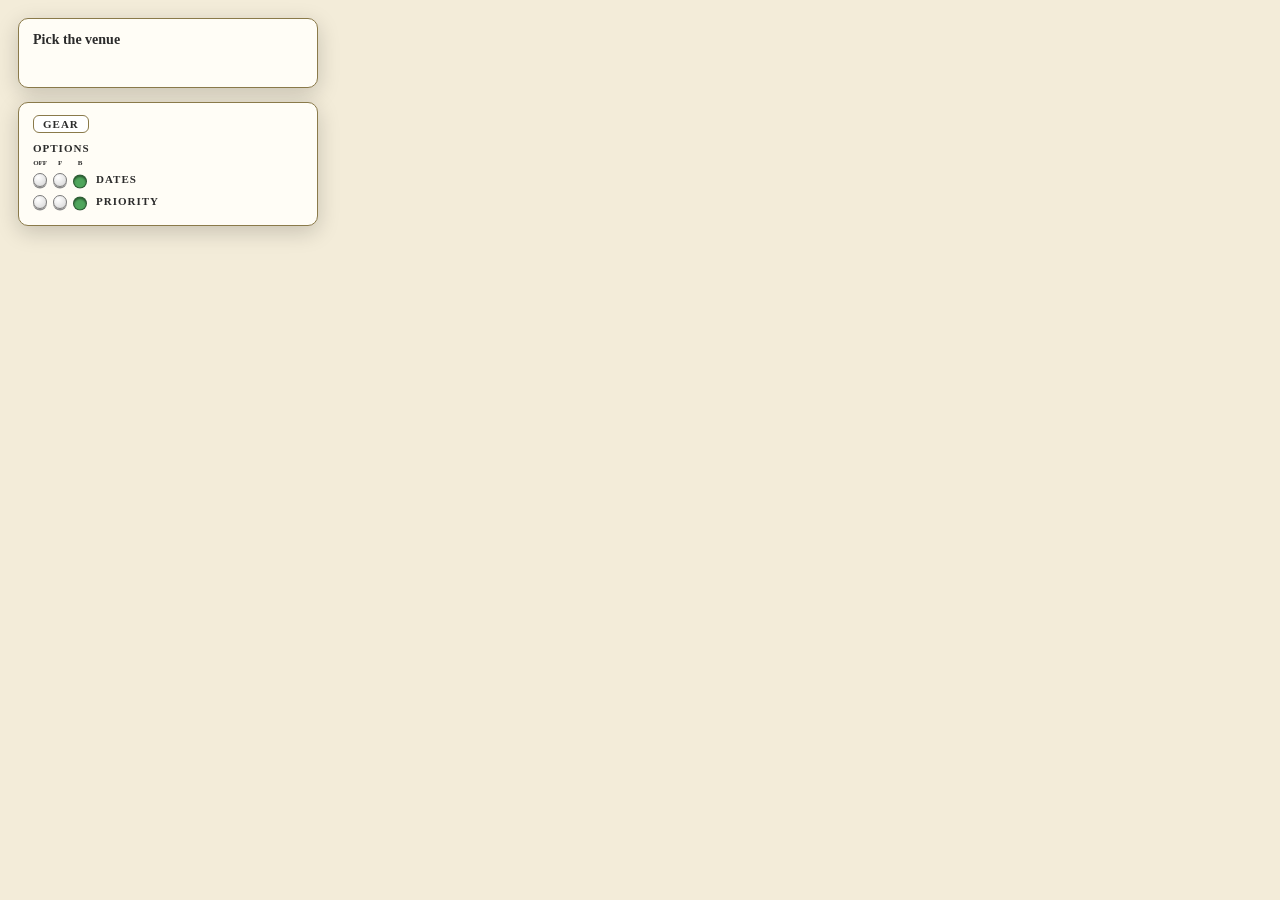
<file: sample-gear-popup.html>
<!DOCTYPE html>
<html lang="en">
<head>
<meta charset="UTF-8">
<meta name="viewport" content="width=device-width, initial-scale=1.0">
<title>T2T Field Guide — Sample Gear popup</title>
<!-- SAMPLE GEAR POPUP (Nov 16 2026, ninth version). Larry's decisions so far:
     The GEAR button sits in the upper left corner of the card back; it opens the FEATURES popup, so the list is joined to its source button.
     FEATURES is a simple list: three small round buttons (STD - OFF - ON) in front of each Feature title, nothing after the title. Everything else lives inside the popups. Each popup's top bar reads: the header it came from (upper left: GEAR for FEATURES), its own topic (top center), and the X (upper right).
       STD (standard): in effect for this card and every card beneath, never shown on the card back. OFF: not used. ON: the feature becomes a row in the card's OPTIONS.
       Pushing STD or ON opens that feature's details popup; pushing the same button again hides it and the button stays pushed.
     OPTIONS on the card back: the same round buttons under OFF - F - B (no check box, no slider). F is a flag on the card front; B opens the same details popup.
     Every popup works the same way: drag it by its top bar (controls/window-drag.js), X in the upper right corner, click outside to close.
     The Gear sets the defaults; the card's OPTIONS is the quick way to change them. Nothing here is saved and nothing touches a real card. -->
<style>
:root{--bg:#fffdf6;--ink:#2b2b2b;--accent:#8a7a4a;--paper:#f3ecd9;--blue:#2f6fb3;--grey:#8f8f8f;--green:#4fa65c;--amber:#d98b1a;--flag:#c2410c}
*{box-sizing:border-box}
body{margin:0;background:var(--paper);color:var(--ink);font:13px/1.3 Georgia,'Playfair Display',serif;padding:18px}
.right{display:flex;flex-direction:column;gap:14px;width:min(300px,100%)}
.box{background:var(--bg);border:1.5px solid var(--accent);border-radius:10px;box-shadow:0 6px 22px rgba(0,0,0,.18);padding:12px 14px}
.title{font-size:11px;font-weight:700;letter-spacing:1px;text-transform:uppercase}
.gearbtn{display:block;margin:0 0 8px;background:#fff;border:1.5px solid var(--accent);border-radius:6px;padding:2px 9px;font:700 11px Georgia,serif;letter-spacing:1px;color:var(--ink);cursor:pointer}
.colhead{display:flex;gap:6px;font-size:7px;font-weight:700;text-transform:uppercase;letter-spacing:-.1px}
.colhead span{width:14px;display:flex;justify-content:center;cursor:help;white-space:nowrap}
#list{max-height:330px;overflow-y:auto;padding-right:4px;margin-top:2px}
.row,.opt{display:flex;align-items:center;gap:9px;min-height:22px}
.row{border-bottom:1px dotted var(--accent)}
.opt{font-size:11px;font-weight:700;letter-spacing:1px;text-transform:uppercase}
.btns{display:flex;gap:6px;flex:0 0 auto}
/* the one button: small, round, pushed in when chosen */
.rb{flex:0 0 auto;width:14px;height:14px;padding:0;border:1px solid #7a7a7a;border-radius:50%;background:radial-gradient(circle at 35% 30%,#fff,#d4d4d4);box-shadow:0 1.5px 0 #8d8d8d;cursor:pointer;transition:transform .06s}
.rb[aria-pressed="true"]{transform:translateY(1.5px);box-shadow:inset 0 1.5px 2px rgba(0,0,0,.45);border-color:rgba(0,0,0,.45)}
.rb[data-v="choice"][aria-pressed="true"]{background:var(--ink)}
.rb[data-v="standard"][aria-pressed="true"]{background:var(--blue)}
.rb[data-v="off"][aria-pressed="true"]{background:var(--grey)}
.rb[data-v="on"][aria-pressed="true"],.rb[data-v="back"][aria-pressed="true"]{background:var(--green)}
.rb[data-v="front"][aria-pressed="true"]{background:var(--amber)}
.lab{font-weight:700;min-width:0}
.help{margin-top:6px;width:20px;height:20px;border-radius:50%;border:1.5px solid var(--accent);background:#fff;font:700 12px Georgia,serif;color:var(--ink);cursor:pointer;padding:0}
.cardtitle{font-weight:700;font-size:14px}
.flags{display:flex;flex-wrap:wrap;gap:5px;margin-top:6px;min-height:20px}
.flag{border:0;background:var(--amber);color:#fff;font:700 10px Georgia,serif;letter-spacing:.5px;text-transform:uppercase;padding:2px 8px 2px 6px;border-radius:2px 8px 8px 2px;cursor:pointer}
.flag::before{content:"\2691\00a0"}
.empty{opacity:.6;font-style:italic;padding:6px 0}
/* popups: all alike */
.pw{position:fixed;z-index:1000}
.pc{width:230px;background:var(--bg);border:1.5px solid var(--accent);border-radius:10px;box-shadow:0 8px 26px rgba(0,0,0,.3)}
.ph{display:flex;align-items:center;justify-content:space-between;padding:6px 8px 5px 10px;border-bottom:1px solid var(--accent);border-radius:9px 9px 0 0;background:var(--paper);font-size:11px;font-weight:700;letter-spacing:1px;text-transform:uppercase;user-select:none}
.ph .l{flex:0 0 56px;text-align:left}
.ph .t{flex:1;text-align:center}
.ph .xw{flex:0 0 56px;text-align:right}
.px{background:none;border:0;cursor:pointer;font-size:14px;line-height:1;padding:0 2px;color:inherit}
.pb2{padding:6px 10px 8px;font-size:12px}
.pb2 .chrow{display:flex;align-items:center;gap:8px;min-height:22px;cursor:pointer}
.pb2 .off{color:var(--flag);font-weight:700;letter-spacing:.5px;text-transform:uppercase;font-size:10px;margin-top:2px}
.link{background:none;border:0;padding:0 0 0 6px;font:inherit;font-size:11px;color:#0075ff;text-decoration:underline;cursor:pointer}
.pb2 p{margin:0 0 6px}
.sw3{display:inline-block;width:14px;height:8px;border-radius:5px;vertical-align:middle;margin-right:5px}
</style>
</head>
<body>
<div class="right">
  <div class="box" id="front">
    <div class="cardtitle">Pick the venue</div>
    <div class="flags" id="flags"></div>
  </div>
  <div class="box">
    <button type="button" class="gearbtn" id="gearbtn" title="Gear">GEAR</button>
    <div class="title" style="margin-bottom:4px">Options</div>
    <div class="colhead"><span title="Off">OFF</span><span title="Front">F</span><span title="Back">B</span></div>
    <div id="options"></div>
  </div>
</div>
<div id="popups"></div>

<script src="controls/window-drag.js"></script>
<script>
/* v: 'standard' | 'off' | 'on'.  kind 'one' = pick one choice (the header's is the standard; a card can step outside it); 'many' = tick any of the choices. */
var ITEMS=[
  {key:'color',   label:'Card color',   v:'standard', kind:'one',  choices:['Task gold','Idea blue','Note green'],  header:'Task gold',     sel:'Task gold'},
  {key:'subject', label:'Subject look', v:'standard', kind:'one',  choices:['Bold CAPS','Bold','Plain'],            header:'Bold CAPS',     sel:'Bold CAPS'},
  {key:'budget',  label:'Budget',       v:'off',      kind:'many', choices:['Amount','Spent so far'],               sel:['Amount']},
  {key:'dates',   label:'Dates',        v:'on',       kind:'many', choices:['Start date','Due date','Time'],        sel:['Start date','Due date']},
  {key:'flags',   label:'Flags',        v:'off',      kind:'many', choices:['Signal flags','Hearts'],               sel:['Signal flags']},
  {key:'library', label:'Library',      v:'off',      kind:'many', choices:['Reference','Stories','Tools'],         sel:['Reference']},
  {key:'links',   label:'Links',        v:'off',      kind:'many', choices:['Video','PDF'],                         sel:['Video']},
  {key:'org',     label:'Organization', v:'off',      kind:'many', choices:['Name','Logo'],                         sel:['Name','Logo']},
  {key:'priority',label:'Priority',     v:'on',       kind:'one',  choices:['H','M','L'],                           header:'M', sel:'M'},
  {key:'routine', label:'Routine',      v:'off',      kind:'one',  choices:['Daily','Weekly','Monthly'],            header:'Weekly', sel:'Weekly'}
];
var use={};          // OPTIONS on the card back: 'off' | 'front' | 'back' (a newly ON item starts on back)
var opened={};       // popups that are open: key -> where its window first appeared ('features' and 'help' are the Gear's own)
var gearScroll=0;
function $(id){ return document.getElementById(id); }
function find(key){ for(var i=0;i<ITEMS.length;i++){ if(ITEMS[i].key===key) return ITEMS[i]; } return null; }
function useOf(it){ return use[it.key]||'back'; }

/* ---- popups: one window per feature, the same window whether it was opened from the Gear, the card back or a flag ---- */
function openPopup(key, anchor){
  var r=anchor? anchor.getBoundingClientRect() : {right:40,top:40};
  opened[key]={left:Math.max(8,Math.min(r.right+14, window.innerWidth-250)), top:Math.max(8, r.top-8)};
  paintPopups();
}
function closePopup(key){ delete opened[key]; paintPopups(); }
function toggle(key, anchor){ if(opened[key]) closePopup(key); else openPopup(key,anchor); }

function choicesBody(it){
  var body=document.createElement('div'); body.className='pb2';
  it.choices.forEach(function(c){
    var on=(it.kind==='one') ? it.sel===c : it.sel.indexOf(c)>=0;
    var row=document.createElement('div'); row.className='chrow';
    var b=document.createElement('button'); b.type='button'; b.className='rb'; b.setAttribute('data-v','choice'); b.setAttribute('aria-pressed',on); b.title=c;
    var t=document.createElement('span'); t.textContent=c;
    function go(){
      if(it.kind==='one') it.sel=c;
      else { var i=it.sel.indexOf(c); if(i<0) it.sel.push(c); else it.sel.splice(i,1); }
      paintAll();
    }
    b.onclick=function(e){ e.stopPropagation(); go(); }; row.onclick=go;
    row.appendChild(b); row.appendChild(t); body.appendChild(row);
  });
  if(it.kind==='one' && it.sel!==it.header){
    var d=document.createElement('div'); d.className='off'; d.appendChild(document.createTextNode('Off standard'));
    var bk=document.createElement('button'); bk.type='button'; bk.className='link'; bk.textContent='Back to '+it.header; bk.onclick=function(){ it.sel=it.header; paintAll(); };
    d.appendChild(bk); body.appendChild(d);
  }
  return body;
}
function helpBody(){
  var b=document.createElement('div'); b.className='pb2';
  function line(color,word,text){ var p=document.createElement('p'); p.innerHTML='<span class="sw3" style="background:'+color+'"></span><b>'+word+'</b> '+text; b.appendChild(p); }
  line('var(--blue)','STD','Standard. In effect for this card and every card beneath it. Never shown on the card back. Change it here.');
  line('var(--grey)','OFF','Not used. Whatever was saved stays.');
  line('var(--green)','ON','Becomes a row in the card\'s OPTIONS. Push STD or ON again to hide the details.');
  line('var(--amber)','F','Front. A flag on the card front. Click the flag for details.');
  line('var(--green)','B','Back. Used on the back only. Push again to hide the details.');
  return b;
}
// The FEATURES list: three round buttons in front of each Feature title. Nothing after the title.
function featuresBody(){
  var body=document.createElement('div'); body.className='pb2';
  var head=document.createElement('div'); head.className='colhead';
  head.innerHTML='<span title="Standard">STD</span><span title="Off">OFF</span><span title="On">ON</span>';
  var list=document.createElement('div'); list.id='list';
  ITEMS.forEach(function(it){
    var row=document.createElement('div'); row.className='row';
    var btns=document.createElement('div'); btns.className='btns'; btns.setAttribute('role','group'); btns.setAttribute('aria-label',it.label);
    [['standard','Standard'],['off','Off'],['on','On']].forEach(function(p){
      var b=document.createElement('button'); b.type='button'; b.className='rb'; b.setAttribute('data-v',p[0]); b.setAttribute('aria-pressed',it.v===p[0]); b.title=p[1];
      b.onclick=function(){
        if(it.v===p[0]){ if(p[0]!=='off') toggle(it.key,b); return; }   // second push on STD or ON hides the details; the button stays pushed
        it.v=p[0]; delete opened[it.key]; if(p[0]!=='on') delete use[it.key];
        paintAll(); if(p[0]!=='off') openPopup(it.key,b);
      };
      btns.appendChild(b);
    });
    var lab=document.createElement('div'); lab.className='lab'; lab.textContent=it.label;
    row.appendChild(btns); row.appendChild(lab); list.appendChild(row);
  });
  var help=document.createElement('button'); help.type='button'; help.className='help'; help.textContent='?'; help.title='Help'; help.setAttribute('aria-label','Help');
  help.onclick=function(){ toggle('help',help); };
  body.appendChild(head); body.appendChild(list); body.appendChild(help);
  return body;
}
function paintPopups(){
  var old=document.getElementById('list'); if(old) gearScroll=old.scrollTop;
  var layer=$('popups'); layer.innerHTML='';
  Object.keys(opened).forEach(function(key){
    var it=find(key), special=(key==='features'||key==='help');
    if(!it && !special) return;
    var w=document.createElement('div'); w.className='pw'; w.style.left=opened[key].left+'px'; w.style.top=opened[key].top+'px';
    var card=document.createElement('div'); card.className='pc';
    var head=document.createElement('div'); head.className='ph';
    var l=document.createElement('span'); l.className='l'; l.textContent= key==='features'? 'Gear' : 'Features';   // upper left: the header it came from
    var t=document.createElement('span'); t.className='t'; t.textContent= it? it.label : (key==='features'? 'Features' : 'Help');   // top center: its own topic
    var xw=document.createElement('span'); xw.className='xw';
    var x=document.createElement('button'); x.type='button'; x.className='px'; x.textContent='✕'; x.setAttribute('aria-label','Close'); x.onclick=function(){ closePopup(key); };
    xw.appendChild(x); head.appendChild(l); head.appendChild(t); head.appendChild(xw);
    card.appendChild(head); card.appendChild(it? choicesBody(it) : (key==='features'? featuresBody() : helpBody()));
    w.appendChild(card); layer.appendChild(w);
    if(window.FGWindowDrag) FGWindowDrag.attach(card, head, 'sample-'+key);   // drag by the top bar; the spot is remembered while this page is open
  });
  var nl=document.getElementById('list'); if(nl) nl.scrollTop=gearScroll;
}
// Click outside every popup closes them all (a click on a button that opens or hides one is that button's own business).
document.addEventListener('mousedown', function(e){
  if(!Object.keys(opened).length) return;
  if(e.target.closest && e.target.closest('.pc, .rb, .flag, .gearbtn')) return;
  opened={}; paintPopups();
}, true);

/* ---- the card back's OPTIONS, and the flags on the card front ---- */
function paintOptions(){
  var box=$('options'); box.innerHTML='';
  var items=ITEMS.filter(function(i){ return i.v==='on'; }).sort(function(a,b){ return a.label<b.label?-1:1; });
  if(!items.length){ box.innerHTML='<div class="empty">Nothing is on.</div>'; return; }
  items.forEach(function(it){
    var cur=useOf(it);
    var row=document.createElement('div'); row.className='opt';
    var btns=document.createElement('div'); btns.className='btns';
    [['off','Off'],['front','Front'],['back','Back']].forEach(function(p){
      var b=document.createElement('button'); b.type='button'; b.className='rb'; b.setAttribute('data-v',p[0]); b.setAttribute('aria-pressed',cur===p[0]); b.title=p[1];
      b.onclick=function(){
        if(cur===p[0]){ if(p[0]==='back') toggle(it.key,b); return; }   // second push on B hides the popup; the button stays pushed
        use[it.key]=p[0]; delete opened[it.key]; paintAll(); if(p[0]==='back') openPopup(it.key,b);
      };
      btns.appendChild(b);
    });
    var t=document.createElement('span'); t.textContent=it.label;
    row.appendChild(btns); row.appendChild(t); box.appendChild(row);
  });
}
function paintFlags(){
  var box=$('flags'); box.innerHTML='';
  ITEMS.filter(function(i){ return i.v==='on' && useOf(i)==='front'; }).forEach(function(it){
    var f=document.createElement('button'); f.type='button'; f.className='flag'; f.textContent=it.label; f.title='Details';
    f.onclick=function(){ toggle(it.key,f); };
    box.appendChild(f);
  });
}
function paintAll(){ paintOptions(); paintFlags(); paintPopups(); }
$('gearbtn').onclick=function(){ toggle('features',$('gearbtn')); };
paintAll();
</script>
</body>
</html>
</file>
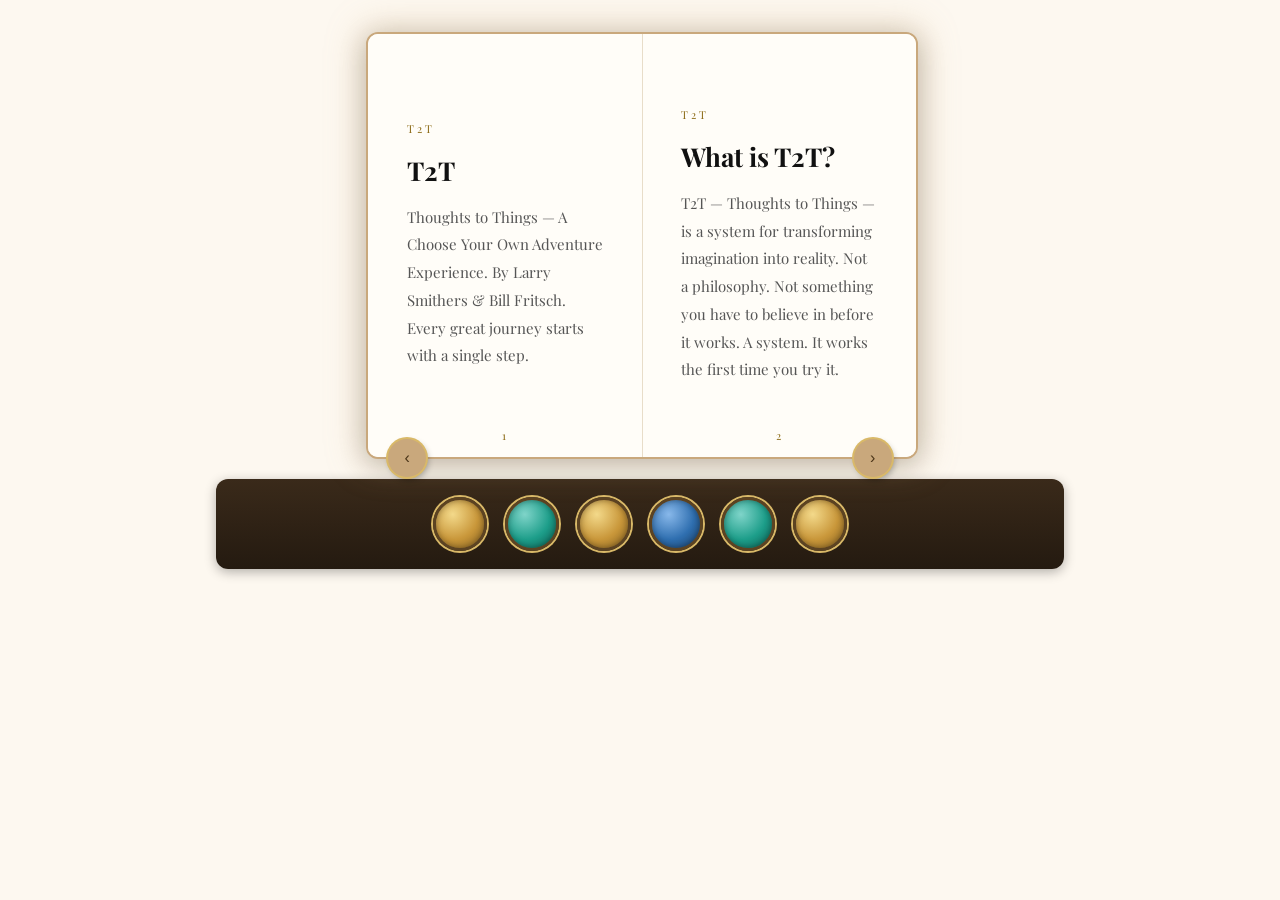
<file: book/intro-book.html>
<!DOCTYPE html>
<html lang="en">
<head>
<meta charset="UTF-8">
<meta name="viewport" content="width=device-width, initial-scale=1.0">
<title>T2T Field Guide — Introduction (Book View Pilot)</title>
<link rel="preconnect" href="https://fonts.googleapis.com">
<link rel="preconnect" href="https://fonts.gstatic.com" crossorigin>
<link href="https://fonts.googleapis.com/css2?family=Playfair+Display:ital,wght@0,400;0,500;0,700;1,400&family=Caveat:wght@400;600&display=swap" rel="stylesheet">
<link rel="stylesheet" href="theme-steampunk.css">
<link rel="stylesheet" href="book-engine.css">
<style>
  body { margin:0; background:#fdf8f0; }
</style>
</head>
<body class="theme-steampunk">

<div class="book-wrap">
  <div class="book-frame">
    <div class="book-spread">
      <div class="book-page left">
        <div class="book-eyebrow"></div>
        <div class="book-title"></div>
        <div class="book-body"></div>
        <div class="book-folio"></div>
      </div>
      <div class="book-page right">
        <div class="book-eyebrow"></div>
        <div class="book-title"></div>
        <div class="book-body"></div>
        <div class="book-folio"></div>
      </div>
      <div class="book-turn-page"></div>
    </div>
    <button class="book-arrow prev" aria-label="Previous page">‹</button>
    <button class="book-arrow next" aria-label="Next page">›</button>
  </div>

  <div class="book-table">
    <div class="table-gem gold" data-tool="notes"></div>
    <div class="table-gem teal" data-tool="journal"></div>
    <div class="table-gem gold" data-tool="gems"></div>
    <div class="table-gem blue" data-tool="briefing"></div>
    <div class="table-gem teal" data-tool="search"></div>
    <div class="table-gem gold" data-tool="settings"></div>
  </div>
</div>

<script src="book-engine.js"></script>
<script>
  var pages = [
    { eyebrow: 'T2T', title: 'T2T', body: 'Thoughts to Things — A Choose Your Own Adventure Experience. By Larry Smithers & Bill Fritsch. Every great journey starts with a single step.', folio: '1' },
    { eyebrow: 'T2T', title: 'What is T2T?', body: 'T2T — Thoughts to Things — is a system for transforming imagination into reality. Not a philosophy. Not something you have to believe in before it works. A system. It works the first time you try it.', folio: '2' },
    { eyebrow: 'T2T', title: 'T2T Goals', body: 'May you find a clear Vision of what you really want, the Pursuit of Excellence in everything you do, and a Beautiful Journey for everyone involved.', folio: '3' },
    { eyebrow: '', title: 'Every great invention started as a thought.', body: 'The light bulb. The airplane. The internet. The vaccine. The symphony. Every single one — thought first. And every one of them began the same way. Someone answered one question.', folio: '4' },
    { eyebrow: 'THOUGHT', title: 'Thoughts happen.', body: 'We are constantly thinking. Thoughts occur both consciously and subconsciously.', folio: '5' },
    { eyebrow: 'THOUGHT', title: '5% conscious, 60,000 a day.', body: 'Conscious thoughts make up only about 5% of our total thoughts. Even at 5%, humans have more than 60,000 conscious thoughts per day.', folio: '6' },
    { eyebrow: 'THOUGHT', title: 'Thoughts with imagination.', body: 'But, don’t worry. Scientists tell us that 98 percent of those 60,000 thoughts are repeats from the day before. The other 2% are new thoughts. Walt Disney was fired from his first newspaper job for “lacking imagination and having no original ideas.”', folio: '7' },
    { eyebrow: '', title: 'What do you want?', body: '“Most people don’t know what they want, but they’re pretty sure they haven’t got it.” — Alfred E. Neuman', folio: '8' }
  ];
  var root = document.querySelector('.book-wrap');
  T2TBook.createBook(root, pages, []);
</script>

</body>
</html>
</file>
<file: book/theme-steampunk.css>
.theme-steampunk {
  --book-page-bg: #fffdf8;
  --book-page-bg-alt: #ffffff;
  --book-border: #C9A87C;
  --book-divider: #e8ddc9;
  --book-eyebrow: #8B6914;
  --book-title: #111111;
  --book-body: #555555;
  --book-folio: #8B6914;
  --book-illustration: #C9A87C;

  --table-bg: linear-gradient(180deg, #3a2a1a, #241a10);
  --button-ring: #5c4322;
  --button-ring-outer: #d9b968;
  --button-label: #d6eaf8;

  --gem-gold-in: #f3d98a;
  --gem-gold-mid: #c9973a;
  --gem-gold-out: #8a6420;

  --gem-teal-in: #7fd4c9;
  --gem-teal-mid: #1d9e8a;
  --gem-teal-out: #0c5f52;

  --gem-blue-in: #88b8ea;
  --gem-blue-mid: #2f6fb0;
  --gem-blue-out: #1a3f66;

  --gem-red-in: #c96b6b;
  --gem-red-mid: #8a2e2e;
  --gem-red-out: #5c1a1a;

  --arrow-bg: #C9A87C;
  --arrow-fg: #4A3418;

  --cover-color: #0F6E56;
  --cover-color-dark: #0A5342;

  --hinge-brown: #4A3418;

  --ornament-opacity: 0.65;
}

.theme-steampunk {
  --desk-bg: #f2e8d4;
  --nameplate-in: #e8c878;
  --nameplate-mid: #b8923e;
  --nameplate-out: #8a6a26;
  --nameplate-border: #6b4a2c;
  --nameplate-text: #4a3418;

  --notebook-cover: #3d2817;
  --notebook-border: #241608;
  --notebook-label-border: #C9A87C;
  --notebook-label-text: #C9A87C;

  --brass-face-in: #f3d98a;
  --brass-face-mid: #c9973a;
  --brass-face-out: #8a6420;
  --brass-ring: #5c4322;
  --brass-ring-outer: #d9b968;
  --brass-icon: #5a3d15;

  --tool-frame-in: #e0b060;
  --tool-frame-out: #8a6420;
  --tool-face-in: #f3d98a;
  --tool-face-mid: #c9973a;
  --tool-face-out: #8a6420;
  --tool-text: #4a3418;

  --map-track-in: #d9b968;
  --map-track-out: #a9822e;
  --map-track-border: #6b4a2c;
  --map-rail: #6b4a2c;
  --map-marker-in: #f3d98a;
  --map-marker-out: #8a6420;
}
</file>
<file: book/book-engine.css>
.book-wrap {
  display: flex;
  flex-direction: column;
  align-items: center;
  padding: 32px 16px;
  font-family: 'Playfair Display', Georgia, serif;
}

/* The desktop pilot's open book (id, not just the shared class) breaks
   out of .desk-book-slot's own size on purpose: that slot's width gets
   pinned in pixels by the drag system (see reserveRowHeights/
   applySavedPosition in desktop-scene.js) based on the *closed* cover's
   small size, which is far too narrow for the open binder's two
   3/4-scale pages. Going absolute and centering on the slot lets the
   open book claim whatever room .book-frame's own sizing calls for,
   instead of being trapped inside the cover's pinned box. */
#bookWrap {
  position: absolute;
  left: 50%;
  top: 50%;
  transform: translate(-50%, -50%);
  width: min(92vw, 1100px);
  z-index: 20;
}

.book-cover {
  position: relative;
  width: 100%;
  max-width: min(60%, 60vh * 0.667);
  aspect-ratio: 2 / 3;
  margin: 0 auto;
  border-radius: 10px;
  overflow: hidden;
  cursor: pointer;
  box-shadow: 0 10px 30px rgba(0,0,0,.35), 0 0 34px 6px rgba(201,168,124,.35);
  border: 2px solid var(--book-border);
  transition: transform .2s ease;
}

.book-cover:hover {
  transform: scale(1.015);
}

.book-cover-img {
  display: block;
  width: 100%;
  height: 100%;
  object-fit: cover;
}

.book-frame {
  position: relative;
  width: 100%;
  max-width: min(97%, 47vh * 1.294);
  perspective: 2200px;
}

.book-spread {
  position: relative;
  z-index: 2;
  display: flex;
  background: var(--book-page-bg-alt);
  border-radius: 12px;
  border: 2px solid var(--book-border);
  box-shadow: 0 6px 28px rgba(0,0,0,.20), 0 0 34px 6px rgba(201,168,124,.35);
  overflow: hidden;
  width: 100%;
  aspect-ratio: 1.294 / 1;
}

.book-page {
  flex: 1;
  padding: 5% 7%;
  display: flex;
  flex-direction: column;
  justify-content: center;
  position: relative;
  background: var(--book-page-bg);
  min-width: 0;
}

.book-page.left {
  border-right: 1px solid var(--book-divider);
}

/* Binder mode: two 3/4-scale replicas of the live site's own widget
   shape, sitting side by side on a plain dark-green frame -- a
   placeholder standing in for a proper 3-ring-binder object (a later
   pass, not this one). No rings, no spine -- just the green tray and
   the two pages resting on it. Page-turn controls reuse the site's
   own .pg-btn look (see .binder-nav-row) along the bottom edge of the
   green frame, instead of a custom book-styled control. All of this is
   scoped under .book-frame.binder so the older standalone prototype
   (which shares the base .book-spread/.book-page rules above) keeps
   its original continuous-spread look untouched. */
.book-frame.binder {
  max-width: min(97%, 1100px);
}

.book-frame.binder .book-spread {
  align-items: flex-start;
  justify-content: center;
  gap: 4%;
  background: var(--cover-color);
  border-radius: 12px;
  aspect-ratio: auto;
  padding: 4% 4% 68px;
  box-sizing: border-box;
  overflow: visible;
}

.book-frame.binder .book-page {
  flex: 0 1 46%;
  width: 46%;
  aspect-ratio: 680 / 520;
  padding: 0;
  border-radius: 12px;
  box-shadow: 0 8px 20px rgba(0,0,0,.35);
  overflow: hidden;
}

.book-frame.binder .book-page.left {
  border-right: none;
}

/* Marks a leaf with no real content -- the inside-of-the-binder page
   revealed on the left when the binder first opens (and again before
   the Dream Phase intro). Colored to match the binder shell itself
   (--cover-color) instead of the plain white/cream used by every
   other page, since there's no printed page here, just the binder's
   own interior. */
.book-frame.binder .book-page.blank {
  background: var(--cover-color);
}

.binder-hinge {
  position: absolute;
  top: 0;
  bottom: 0;
  width: 2px;
  background: var(--hinge-brown);
  /* Was pointer-events:none as a purely decorative line; now grabbable
     so it can be dragged into place like everything else. Sitting
     behind the pages (see z-index below) means it's only actually
     clickable where it peeks out from behind them, in the gap/margin --
     which matches the real object: you can't grab a binder hinge
     through the paper sitting on top of it either. */
  cursor: grab;
  /* .book-page is itself position:relative with no z-index of its own,
     which puts it in the z-index:auto layer -- a POSITIVE z-index here
     (as this used to be) paints on top of that layer, i.e. in front of
     the pages. A negative one paints after .book-spread's own
     background (so still in front of the green binder shell) but
     before that auto layer, landing the line where it belongs: behind
     the pages, in front of the binder. */
  z-index: -1;
}

.binder-hinge.left { left: 8in; }
.binder-hinge.right { right: 8in; }

.binder-tabs {
  position: absolute;
  right: 0.5in;
  top: 0;
  bottom: 68px;
  width: 34px;
  z-index: 4;
  display: flex;
  flex-direction: column;
  /* Tabs are a fixed compact size now (not flex:1 stretched), so this
     is what pins the first one to the top of the rail, the last one to
     the bottom, and spreads any leftover room out as gaps between them
     instead of inflating every tab to fill the whole rail. Actual
     top/height get set precisely in JS (see syncTabRail in
     book-engine.js) to match the real page edges once the book is
     open; the values above are just the pre-JS fallback. */
  justify-content: space-between;
}

.binder-tab {
  /* Fixed-ish compact height (won't grow past 80px when there's extra
     room -- that's what justify-content:space-between on the rail is
     for) but CAN shrink if a shorter page doesn't have room for four
     tabs at full size, instead of just overflowing past the bottom. */
  flex: 0 1 80px;
  border: none;
  border-radius: 0 6px 6px 0;
  /* Same cream/gold parchment as the Field Guide topic-frame at the
     top of the screen -- plain white read wrong against the page. */
  background: linear-gradient(180deg, #fffdf6, #f3e8cc);
  color: #000;
  font-family: 'Playfair Display', Georgia, serif;
  font-size: 10px;
  font-weight: 700;
  letter-spacing: 1px;
  writing-mode: vertical-rl;
  text-orientation: mixed;
  cursor: pointer;
  box-shadow: 2px 2px 5px rgba(0,0,0,.25);
  display: flex;
  align-items: center;
  justify-content: center;
  padding: 6px 3px;
  transition: transform .15s ease, box-shadow .15s ease;
}


.binder-tab:hover { transform: translateX(2px); }

.binder-tab.current {
  box-shadow: 2px 2px 5px rgba(0,0,0,.25), inset 0 0 0 2px var(--book-border);
}

.binder-tab:disabled {
  opacity: .4;
  cursor: default;
}

.binder-tab:disabled:hover { transform: none; }

/* Scoped, shrunk copies of the live site's own widget styles (see
   style.css's .cover/.reader-wrap families) so an embedded Field Guide
   screen renders like its real counterpart instead of the book's own
   plain type. Scoped under .site-embed rather than linking style.css
   page-wide -- style.css resets *{margin:0;padding:0;box-sizing:
   border-box} and sets its own body layout, which would leak into the
   rest of the desk scene if loaded globally. Positioned to fill the
   whole page card edge to edge (inset:0) instead of zoom-shrinking and
   floating centered with visible gaps above/below -- font sizes and
   padding here are already hand-reduced from the live site's own
   values instead of relying on a scale trick. */
.site-embed {
  position: absolute;
  inset: 0;
  display: flex;
  flex-direction: column;
  font-family: 'Playfair Display', Georgia, serif;
  text-align: center;
}
.site-embed, .site-embed * { box-sizing: border-box; }
.site-embed .cover { flex: 1; background: #33846F; display: flex; flex-direction: column; align-items: center; justify-content: center; padding: 28px 30px; text-align: center; }
.site-embed .t2t { font-size: 76px; font-weight: 700; color: #C9A87C; letter-spacing: 6px; line-height: 1; text-shadow: 3px 4px 0 #07402F; margin-bottom: 14px; }
.site-embed .sub { font-size: 15px; color: #C9A87C; letter-spacing: 6px; text-transform: uppercase; margin-bottom: 18px; text-shadow: 2px 3px 0 #07402F; }
.site-embed .rul { width: 100px; height: .5px; background: #5DCAA5; margin: 0 auto 22px; }
.site-embed .sm { font-size: 10px; color: #9FE1CB; letter-spacing: 4px; text-transform: uppercase; margin-bottom: 8px; }
.site-embed .aut { font-size: 11px; color: #9FE1CB; letter-spacing: 2px; text-transform: uppercase; margin-bottom: 28px; }
.site-embed .tag { font-size: 17px; font-style: italic; color: #C9A87C; }
.site-embed .reader-wrap { flex: 1; display: flex; flex-direction: column; background: #fff; }
.site-embed .reader-body { flex: 1; display: flex; flex-direction: column; align-items: center; justify-content: center; padding: 26px 28px; text-align: center; }
.site-embed .reader-eyebrow { font-size: 10px; letter-spacing: 4px; text-transform: uppercase; color: #888; margin-bottom: 16px; }
.site-embed .reader-line { font-size: 19px; font-weight: 400; color: #111; line-height: 1.7; margin-bottom: 0; }
.site-embed .reader-line.bold { font-weight: 700; }
.site-embed .reader-line.italic { font-style: italic; }
.site-embed .reader-line.accent { color: #0F6E56; font-weight: 700; }
.site-embed .reader-line.small { font-size: 15px; color: #555; }
.site-embed .reader-spacer { height: 16px; }

.book-eyebrow {
  font-size: 11px;
  letter-spacing: 3px;
  text-transform: uppercase;
  color: var(--book-eyebrow);
  margin-bottom: 18px;
}

.book-title {
  font-size: 26px;
  font-weight: 700;
  color: var(--book-title);
  line-height: 1.3;
  margin-bottom: 16px;
}

.book-body {
  font-size: 15px;
  color: var(--book-body);
  line-height: 1.85;
  /* Lets a body string use plain \n line breaks (e.g. the Secret
     Sauce recipe) without needing HTML markup -- fillSide() in
     book-engine.js sets this via textContent, not innerHTML. */
  white-space: pre-line;
}

.book-illustration {
  position: absolute;
  bottom: 46px;
  right: 28px;
  opacity: var(--ornament-opacity);
}

.book-folio {
  position: absolute;
  bottom: 14px;
  left: 0;
  right: 0;
  text-align: center;
  font-size: 11px;
  color: var(--book-folio);
  letter-spacing: 1px;
}

.book-turn-page {
  display: none;
  position: absolute;
  top: 0;
  right: 0;
  width: 50%;
  height: 100%;
  z-index: 3;
  background: var(--book-page-bg);
  transform-origin: left center;
  transform: rotateY(0deg);
  box-shadow: -3px 0 10px rgba(0,0,0,.14);
  padding: 44px 40px;
  box-sizing: border-box;
  overflow: hidden;
}

/* In binder mode book-engine.js sets this element's exact left/top/
   width/height inline before each flip (see syncTurnPageBox), since
   the real right-hand page is a separate card with a gap next to it,
   not a fixed "right half" of one continuous spread -- only the shape
   and padding need to match that real page card here. */
.book-frame.binder .book-turn-page {
  padding: 0;
  border-radius: 12px;
  box-shadow: 0 8px 20px rgba(0,0,0,.35);
}

/* Sit just under the book's own bottom corners, like a pair of
   page-turn tabs peeking out from underneath, rather than floating in a
   row elsewhere on the desk. .book-frame (their positioned ancestor)
   travels with the book when it's dragged, so these travel with it too,
   and they're only in the DOM while the book is open. */
.book-arrow {
  position: absolute;
  bottom: -18px;
  width: 38px;
  height: 38px;
  border-radius: 50%;
  background: var(--arrow-bg);
  border: none;
  color: var(--arrow-fg);
  font-size: 16px;
  cursor: pointer;
  box-shadow: 0 0 0 2px var(--brass-ring-outer, transparent), 2px 3px 6px rgba(0,0,0,.3);
  z-index: 4;
}

.book-arrow.prev { left: 4%; }
.book-arrow.next { right: 4%; }

.book-arrow:disabled {
  opacity: .35;
  cursor: default;
}

/* Binder mode overrides: the site's own .pg-btn look (dark rounded
   square, triangle icon) sitting in the .binder-nav-row flex row along
   the green frame's bottom edge, instead of a corner-anchored brass
   circle. */
.book-frame.binder .book-arrow {
  position: absolute;
  bottom: 16px;
  width: 36px;
  height: 36px;
  border-radius: 6px;
  background: var(--cover-color);
  box-shadow: none;
}

.book-frame.binder .book-arrow:hover:not(:disabled) {
  background: var(--cover-color-dark);
}

.book-frame.binder .book-arrow svg {
  width: 14px;
  height: 14px;
  fill: #fff;
}

.icon-svg {
  display: inline-block;
  vertical-align: middle;
  stroke: currentColor;
  fill: none;
  stroke-width: 2;
  stroke-linecap: round;
  stroke-linejoin: round;
}

.book-table {
  width: 100%;
  max-width: 800px;
  margin-top: 20px;
  background: var(--table-bg);
  border-radius: 12px;
  padding: 18px 24px;
  display: flex;
  justify-content: center;
  align-items: center;
  gap: 18px;
  box-shadow: 0 3px 12px rgba(0,0,0,.3);
  flex-wrap: wrap;
}

.table-gem {
  width: 48px;
  height: 48px;
  border-radius: 50%;
  border: 3px solid var(--button-ring);
  box-shadow: 0 0 0 2px var(--button-ring-outer), inset 0 0 6px rgba(0,0,0,.35);
  cursor: pointer;
  display: flex;
  flex-direction: column;
  align-items: center;
  justify-content: flex-end;
}

.table-gem.gold { background: radial-gradient(circle at 35% 30%, var(--gem-gold-in), var(--gem-gold-mid) 55%, var(--gem-gold-out) 100%); }
.table-gem.teal { background: radial-gradient(circle at 35% 30%, var(--gem-teal-in), var(--gem-teal-mid) 55%, var(--gem-teal-out) 100%); }
.table-gem.blue { background: radial-gradient(circle at 35% 30%, var(--gem-blue-in), var(--gem-blue-mid) 55%, var(--gem-blue-out) 100%); }
.table-gem.red { background: radial-gradient(circle at 35% 30%, var(--gem-red-in), var(--gem-red-mid) 55%, var(--gem-red-out) 100%); }

.table-gem-label {
  font-size: 9px;
  color: var(--button-label);
  margin-top: 58px;
  text-align: center;
  width: 60px;
}
</file>
